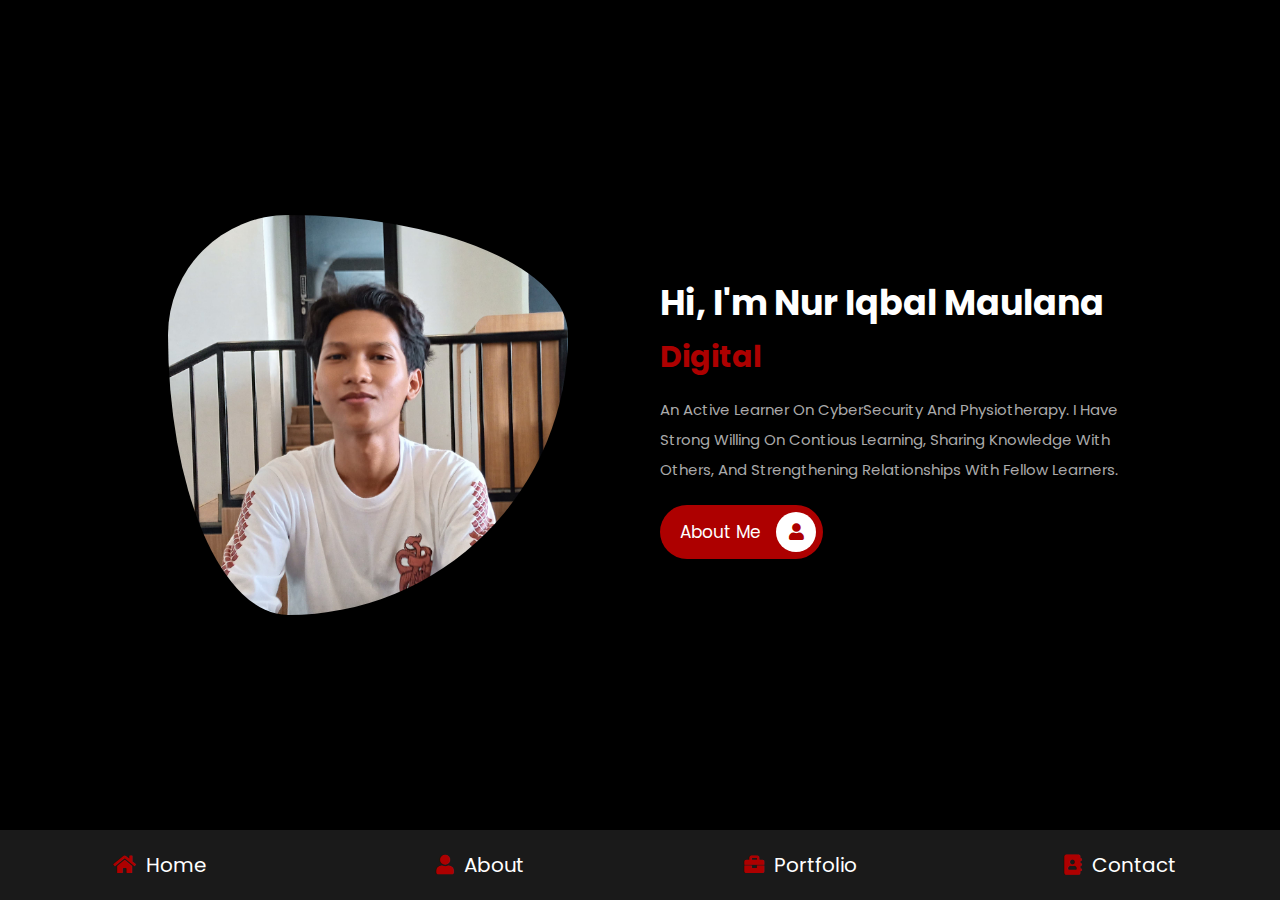
<file: index.html>
<!DOCTYPE html>
<html lang="en">
<head>
    <meta charset="UTF-8">
    <meta name="viewport" content="width=device-width, initial-scale=1.0">
    <title>Home</title>
        <!-- font awesome cdn link -->
        <link rel="stylesheet" href="https://cdnjs.cloudflare.com/ajax/libs/font-awesome/5.15.4/css/all.min.css">
    
        <!-- custom css file link-->
        <link rel="stylesheet" href="css/style.css">
</head>
<body>
<!-- navbar section starts -->

    <nav class="navbar">
        <a href="index.html"> <i class="fas fa-home"></i> <span>home</span> </a>
        <a href="about.html"> <i class="fas fa-user"></i> <span>about</span> </a>
        <a href="portofolio.html"> <i class="fas fa-briefcase"></i> <span>portfolio</span> </a>
        <a href="contact.html"> <i class="fas fa-address-book"></i> <span>contact</span> </a>

    </nav>

<!-- navbar section ends -->

<!-- home section starts -->
    <section class="home">
        <div class="image">
            <img src="images/me.JPG" alt="">
        </div>

        <div class="content">
            <h1>Hi, i'm nur iqbal maulana</h1>
            <h3><span id="dynamic-text" typing-speed="70" typing-delay="100" words="Digital Forensics, Network Administrator, CyberOps, Physiotherapist"></span>&nbsp;</h3>
            <p>An Active learner on CyberSecurity and Physiotherapy. I have strong willing on contious learning, sharing knowledge with others, and strengthening relationships with fellow learners.</p>
            <a href="about.html" class="btn"> about me <i class="fas fa-user"></i> </a>
        </div>

    </section>
<!-- home section ends -->

<script src="js.js"></script>
</body>
</html>
</file>
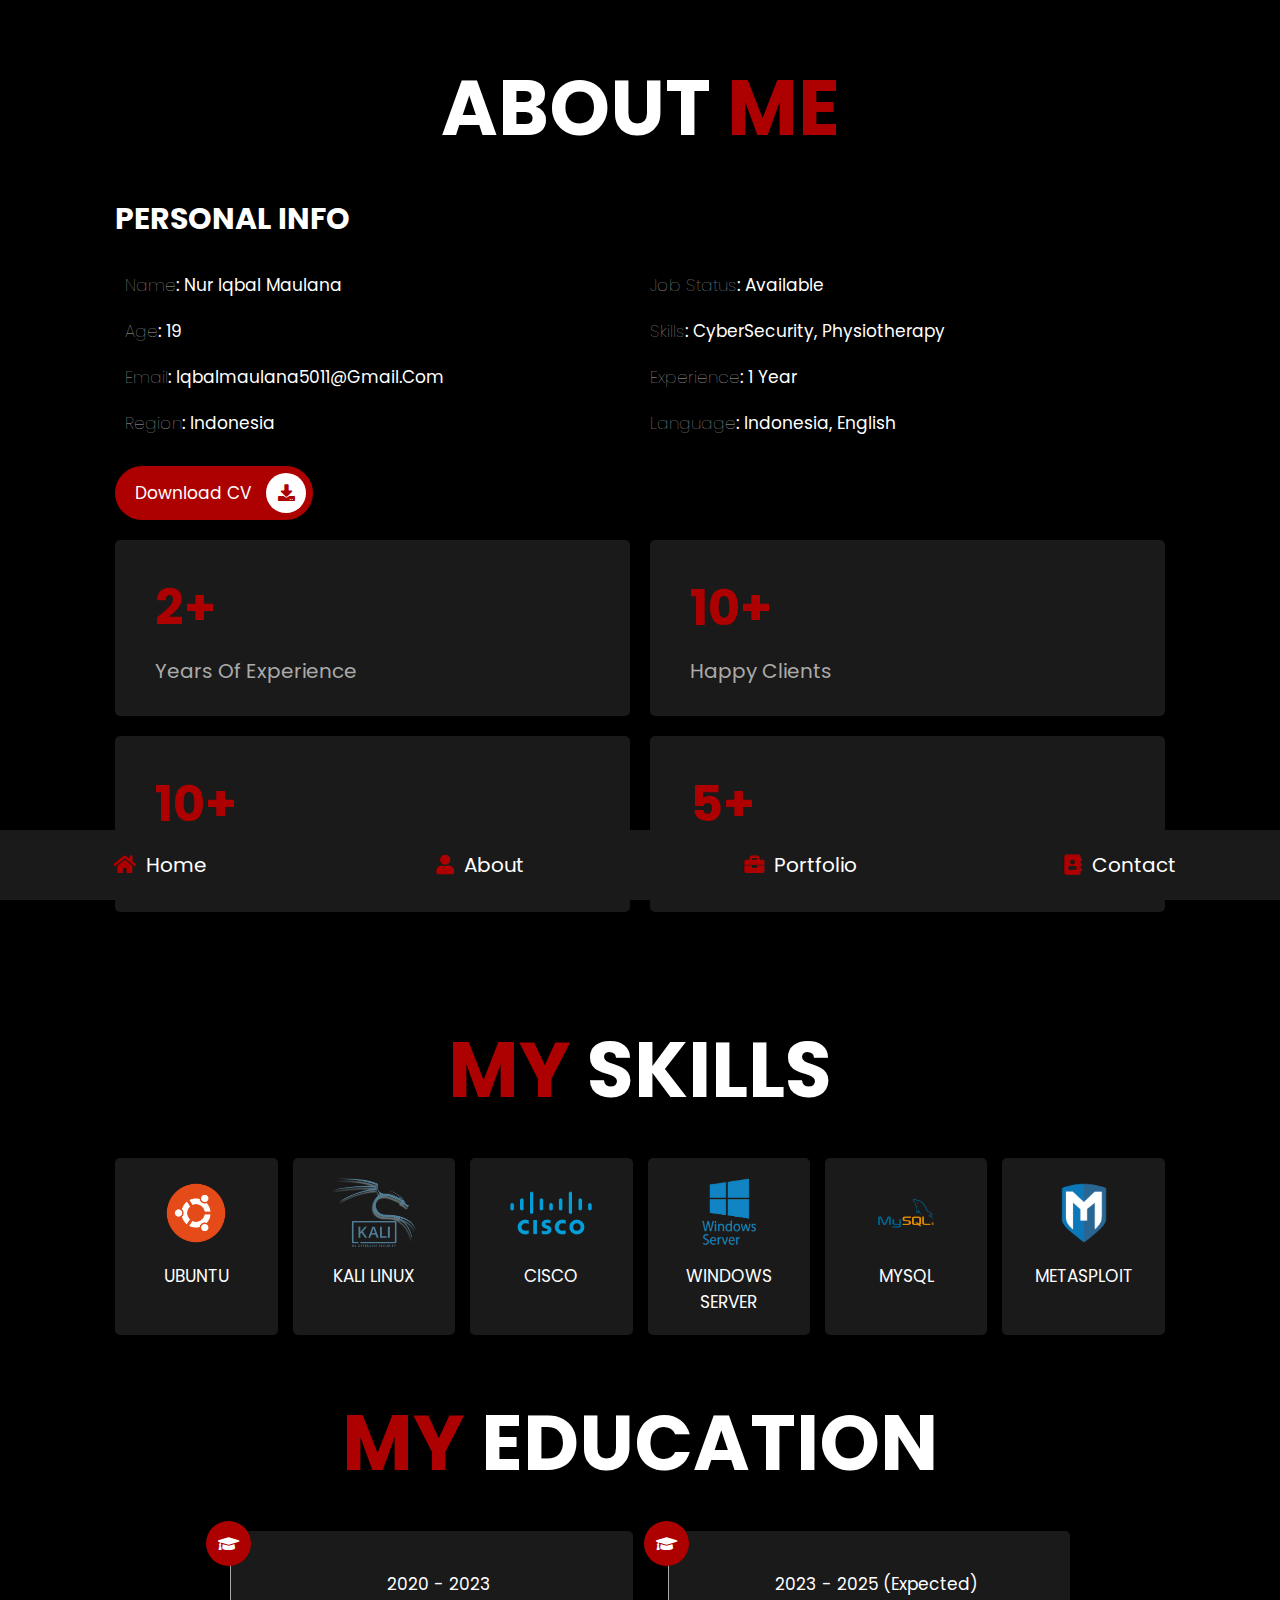
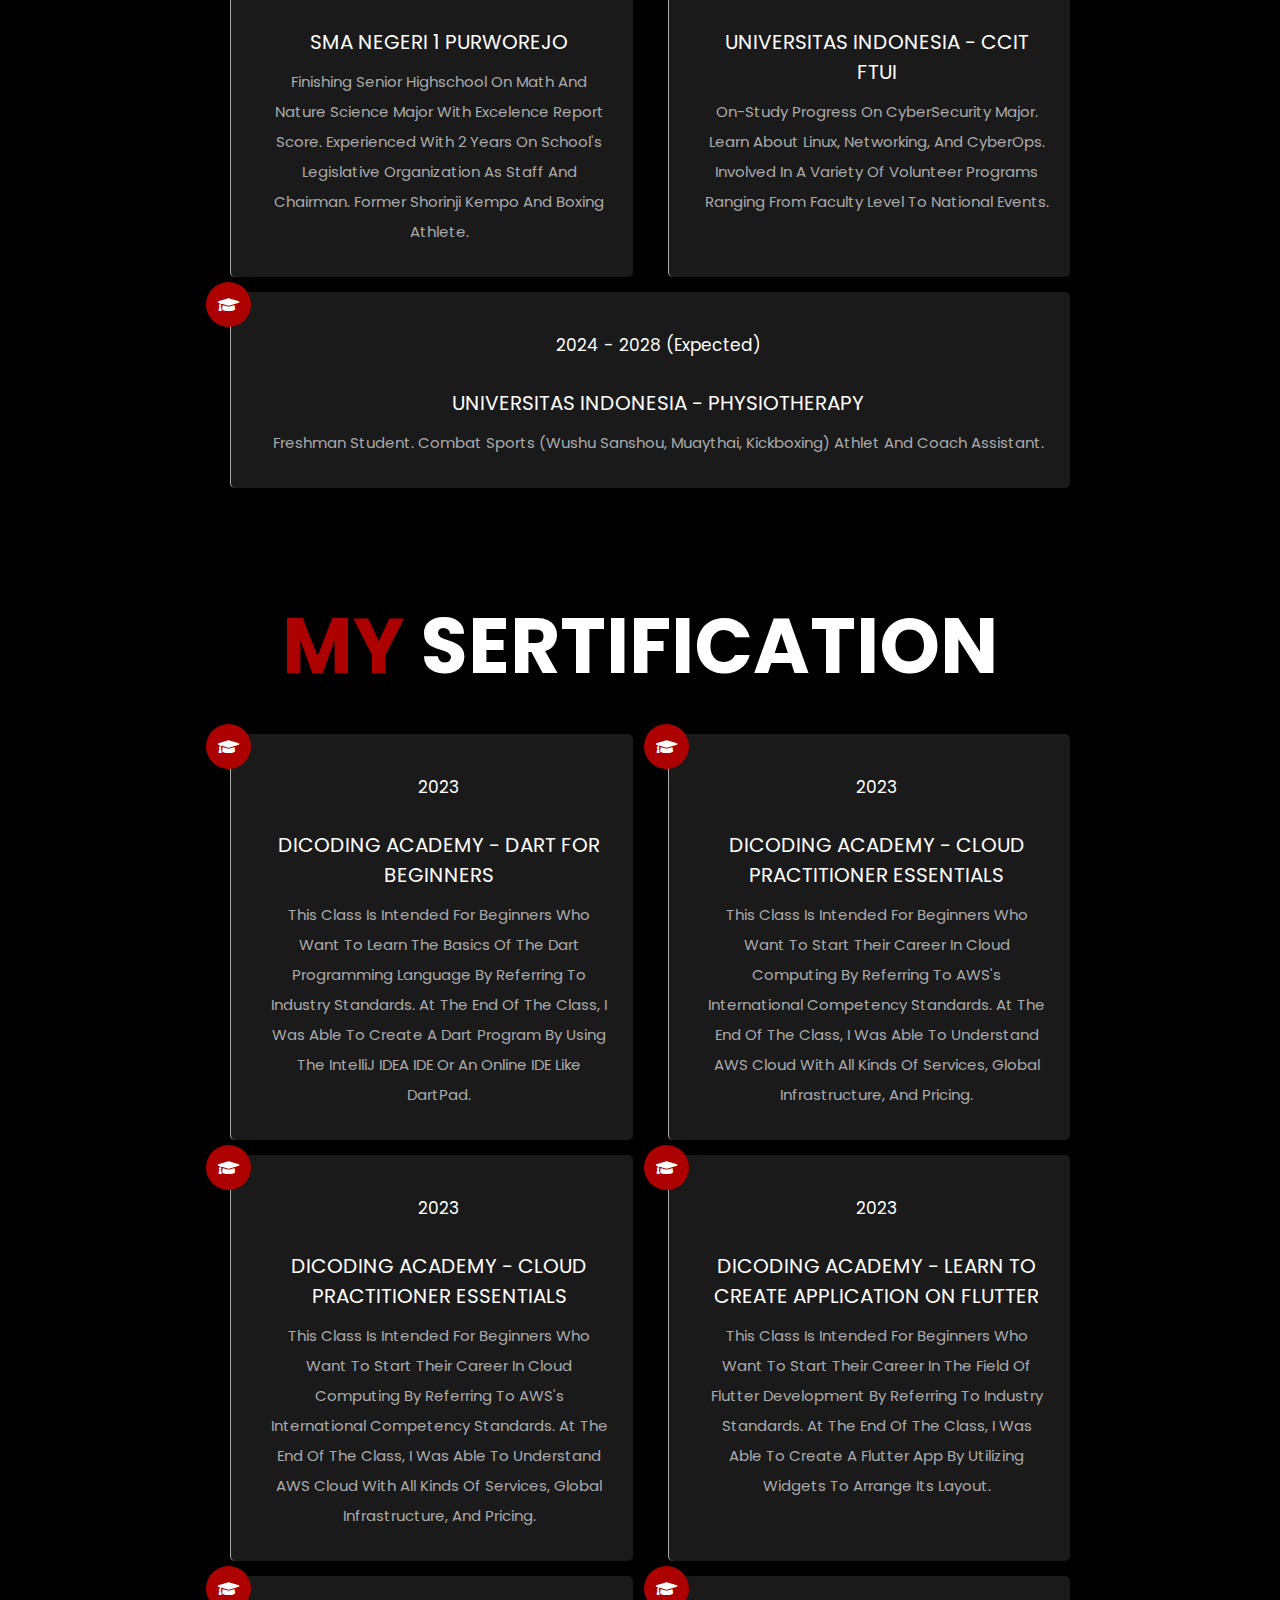
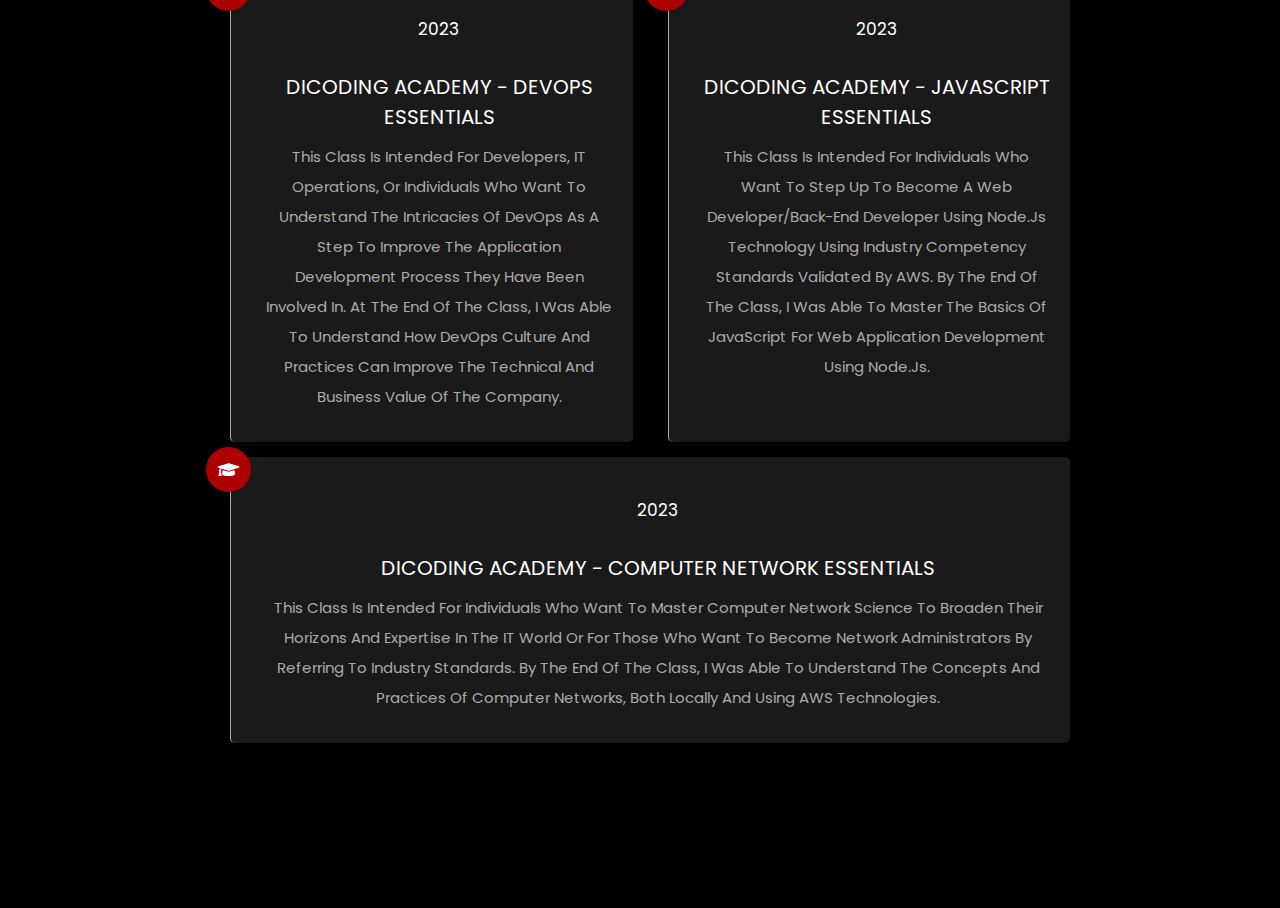
<file: about.html>
<!DOCTYPE html>
<html lang="en">
<head>
    <meta charset="UTF-8">
    <meta name="viewport" content="width=device-width, initial-scale=1.0">
    <title>About</title>
        <!-- font awesome cdn link -->
        <link rel="stylesheet" href="https://cdnjs.cloudflare.com/ajax/libs/font-awesome/5.15.4/css/all.min.css">
    
        <!-- custom css file link-->
        <link rel="stylesheet" href="css/style.css">
</head>
<body>
<!-- navbar section starts -->

<nav class="navbar">
    <a href="index.html"> <i class="fas fa-home"></i> <span>home</span> </a>
    <a href="about.html"> <i class="fas fa-user"></i> <span>about</span> </a>
    <a href="portofolio.html"> <i class="fas fa-briefcase"></i> <span>portfolio</span> </a>
    <a href="contact.html"> <i class="fas fa-address-book"></i> <span>contact</span> </a>
</nav>

<!-- navbar section ends -->

<!-- about section starts -->

<section class="about">
    <h1 class="heading"> about <span>me</span> </h1>
    <div class="row">
        <div class="info-container">
            <h1>personal info</h1>
            <div class="box-container">
                <div class="box">
                    <h3> <span>name</span>: Nur Iqbal Maulana</h3>
                    <h3> <span>age</span>: 19</h3>
                    <h3> <span>email</span>: iqbalmaulana5011@gmail.com</h3>
                    <h3> <span>region</span>: Indonesia</h3>
                </div>

                <div class="box">
                    <h3> <span>job status</span>: available</h3>
                    <h3> <span>skills</span>: CyberSecurity, Physiotherapy</h3>
                    <h3> <span>experience</span>: 1 year</h3>
                    <h3> <span>language</span>: indonesia, english</h3>
                </div>
            </div>

        <a href="images/CV.pdf" class="btn"> download CV <i class="fas fa-download"></i> </a>

        <div class="count-container">
            <div class="box">
                <h3>2+</h3>
                <p>years of experience</p>
            </div>

            <div class="box">
                <h3>10+</h3>
                <p>happy clients</p>
            </div>

            <div class="box">
                <h3>10+</h3>
                <p>project completed</p>
            </div>

            <div class="box">
                <h3>5+</h3>
                <p>machine experienced</p>
            </div>
 
        </div>
    </div>

</section>
<!-- about section ends -->

<!-- skill section starts-->
<section class="skills">

    <h1 class="heading"> <span>my</span> skills </h1>

    <div class="box-container">
        <div class="box">
            <img src="images/icon-1.png">
            <h3>Ubuntu</h3>
        </div>
        <div class="box">
            <img src="images/icon-2.png">
            <h3>Kali Linux</h3>
        </div>
        <div class="box">
            <img src="images/icon-3.png">
            <h3>Cisco</h3>
        </div>
        <div class="box">
            <img src="images/icon-4.png">
            <h3>Windows Server</h3>
        </div>
        <div class="box">
            <img src="images/icon-5.png">
            <h3>MySql</h3>
        </div>
        <div class="box">
            <img src="images/icon-6.png">
            <h3>Metasploit</h3>
        </div>
    </div>

</sectin>
<!-- skill section ends-->

<!-- education section starts-->

<section class="education">
    <h1 class="heading"> <span>my</span> education </h1>

    <div class="box-container">

        <div class="box">
            <i class="fas fa-graduation-cap"></i>
            <span>2020 - 2023</span>
            <h3>SMA NEGERI 1 PURWOREJO</h3>
            <p>Finishing senior highschool on Math and Nature Science major with excelence report score. Experienced with 2 years on school's legislative organization as staff and chairman. Former Shorinji Kempo and Boxing Athlete.</p>
        </div>

        <div class="box">
            <i class="fas fa-graduation-cap"></i>
            <span>2023 - 2025 (Expected)</span>
            <h3>Universitas Indonesia - CCIT FTUI</h3>
            <p>On-Study progress on CyberSecurity Major. Learn about linux, networking, and CyberOps. Involved in a variety of volunteer programs ranging from faculty level to national events.</p>
        </div>

        <div class="box">
            <i class="fas fa-graduation-cap"></i>
            <span>2024 - 2028 (Expected)</span>
            <h3>Universitas Indonesia - Physiotherapy</h3>
            <p>Freshman student. Combat Sports (Wushu Sanshou, Muaythai, Kickboxing) athlet and coach assistant.</p>
        </div>


    </div>
</section>

<!-- education section ends-->

<!-- sertification section starts-->
<section class="education">
    <h1 class="heading"> <span>my</span> sertification </h1>

    <div class="box-container">

        <div class="box">
            <i class="fas fa-graduation-cap"></i>
            <span>2023</span>
            <h3>Dicoding Academy - Dart for Beginners</h3>
            <p>This class is intended for beginners who want to learn the basics of the Dart programming language by referring to industry standards. At the end of the class, I was able to create a Dart program by using the IntelliJ IDEA IDE or an Online IDE like DartPad.</p>
        </div>

        <div class="box">
            <i class="fas fa-graduation-cap"></i>
            <span>2023</span>
            <h3>Dicoding Academy - Cloud Practitioner Essentials</h3>
            <p>This class is intended for beginners who want to start their career in cloud computing by referring to AWS's international competency standards. At the end of the class, I was able to understand AWS Cloud with all kinds of services, global infrastructure, and pricing.</p>
        </div>

        <div class="box">
            <i class="fas fa-graduation-cap"></i>
            <span>2023</span>
            <h3>Dicoding Academy - Cloud Practitioner Essentials</h3>
            <p>This class is intended for beginners who want to start their career in cloud computing by referring to AWS's international competency standards. At the end of the class, I was able to understand AWS Cloud with all kinds of services, global infrastructure, and pricing.</p>
        </div>

        <div class="box">
            <i class="fas fa-graduation-cap"></i>
            <span>2023</span>
            <h3>Dicoding Academy - Learn to create application on Flutter</h3>
            <p>This class is intended for beginners who want to start their career in the field of Flutter Development by referring to industry standards. At the end of the class, I was able to create a Flutter app by utilizing widgets to arrange its layout.</p>
        </div>

        <div class="box">
            <i class="fas fa-graduation-cap"></i>
            <span>2023</span>
            <h3>Dicoding Academy - DevOps Essentials</h3>
            <p>This class is intended for Developers, IT Operations, or individuals who want to understand the intricacies of DevOps as a step to improve the application development process they have been involved in. At the end of the class, I was able to understand how DevOps culture and practices can improve the technical and business value of the company.</p>
        </div>

        <div class="box">
            <i class="fas fa-graduation-cap"></i>
            <span>2023 </span>
            <h3>Dicoding Academy - JavaScript Essentials</h3>
            <p>This class is intended for individuals who want to step up to become a Web Developer/Back-end developer using Node.js technology using industry competency standards validated by AWS. By the end of the class, I was able to master the basics of JavaScript for web application development using Node.Js.</p>
        </div>

        <div class="box">
            <i class="fas fa-graduation-cap"></i>
            <span>2023 </span>
            <h3>Dicoding Academy - Computer Network Essentials</h3>
            <p>This class is intended for individuals who want to master computer network science to broaden their horizons and expertise in the IT world or for those who want to become Network Administrators by referring to industry standards. By the end of the class, I was able to understand the concepts and practices of computer networks, both locally and using AWS technologies.</p>
        </div>

    </div>
<!-- sertification section ends-->
</body>
</html>
</file>
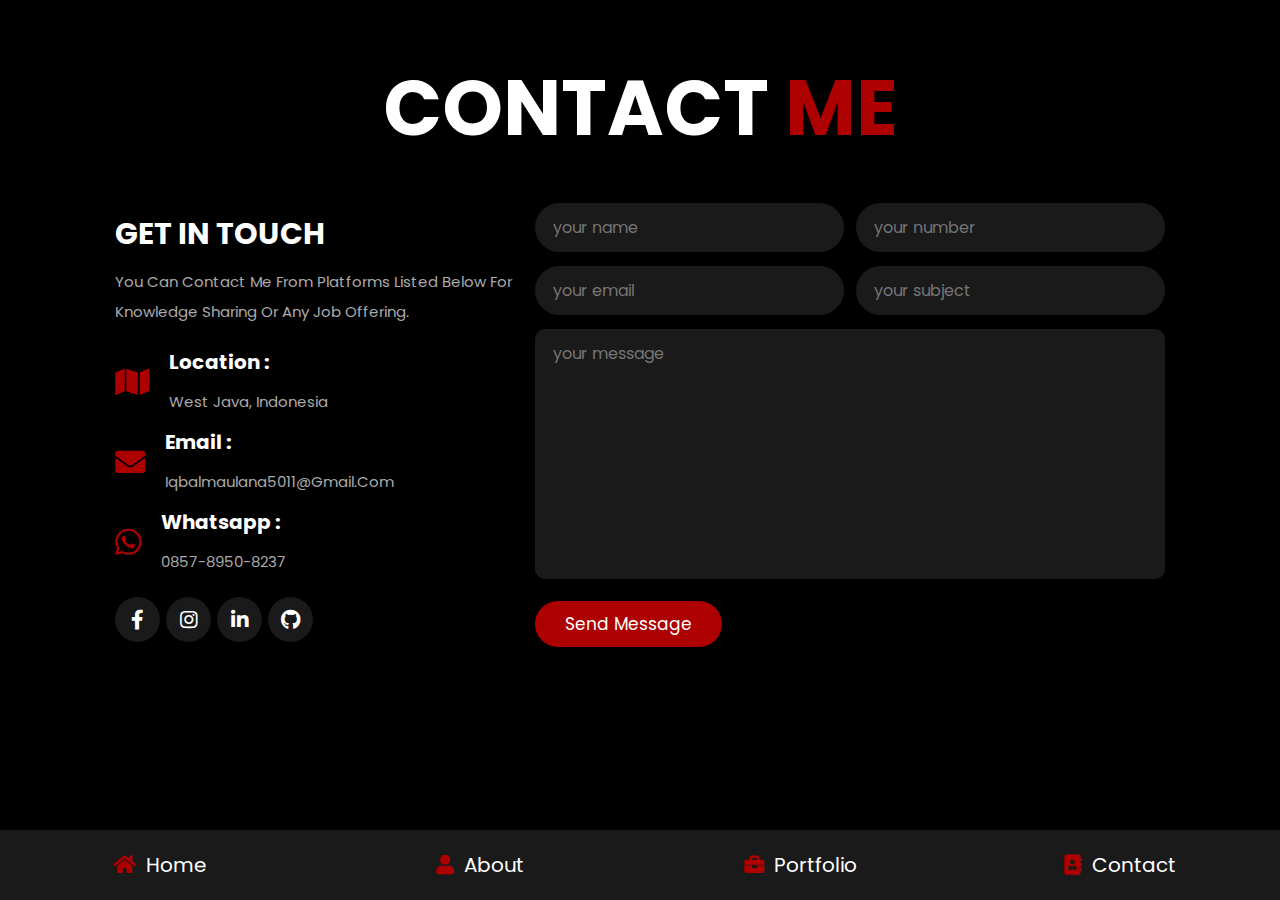
<file: contact.html>
<!DOCTYPE html>
<html lang="en">
<head>
    <meta charset="UTF-8">
    <meta name="viewport" content="width=device-width, initial-scale=1.0">
    <title>Contact</title>
        <!-- font awesome cdn link -->
        <link rel="stylesheet" href="https://cdnjs.cloudflare.com/ajax/libs/font-awesome/5.15.4/css/all.min.css">
    
        <!-- custom css file link-->
        <link rel="stylesheet" href="css/style.css">
</head>
<body>
    <!-- navbar section starts -->

    <nav class="navbar">
        <a href="index.html"> <i class="fas fa-home"></i> <span>home</span> </a>
        <a href="about.html"> <i class="fas fa-user"></i> <span>about</span> </a>
        <a href="portofolio.html"> <i class="fas fa-briefcase"></i> <span>portfolio</span> </a>
        <a href="contact.html"> <i class="fas fa-address-book"></i> <span>contact</span> </a>
    </nav>

    <!-- navbar section ends -->

    <!-- contact section starts -->

    <section class="contact">
        <h1 class="heading"> contact <span>me</span> </h1>

        <div class="row">
            <div class="info-container">
                <h1>get in touch</h1>
                <p>You can contact me from platforms listed below for knowledge sharing or any job offering.</p>

                <div class="box-container">

                    <div class="box">
                        <i class="fas fa-map"></i>

                        <div class="info">
                            <h3>Location :</h3>
                            <p>West Java, Indonesia</p>
                        </div>
                    </div>

                    <div class="box">
                        <i class="fas fa-envelope"></i>

                        <div class="info">
                            <h3>email :</h3>
                            <p>iqbalmaulana5011@gmail.com</p>
                        </div>
                    </div>

                    <div class="box">
                        <i class="fab fa-whatsapp"></i>

                        <div class="info">
                            <h3>Whatsapp :</h3>
                            <p>0857-8950-8237</p>
                        </div>
                    </div>
                </div>

                <div class="share">
                    <a href="https://www.facebook.com/profile.php?id=100072590963891" class="fab fa-facebook-f"></a>
                    <a href="https://www.instagram.com/iqb.mln/" class="fab fa-instagram"></a>
                    <a href="https://www.linkedin.com/in/nur-iqbal-maulana-7375371ba" class="fab fa-linkedin-in"></a>
                    <a href="https://github.com/iqbalkopling01" class="fab fa-github"></a>
                </div>
        </div>
        
        <form action="">
            <div class="inputBox">
                <input type="text" placeholder="your name">
                <input type="number" placeholder="your number">
            </div>

            <div class="inputBox">
                <input type="email" placeholder="your email">
                <input type="text" placeholder="your subject">
            </div>

            <textarea name="" placeholder="your message" id="" cols="30" rows="10"></textarea>

            <input type="submit" value="send message" class="btn">

        </form>

        </div>

    </section>

    <!-- contact section ends -->

</body>
</html>
</file>
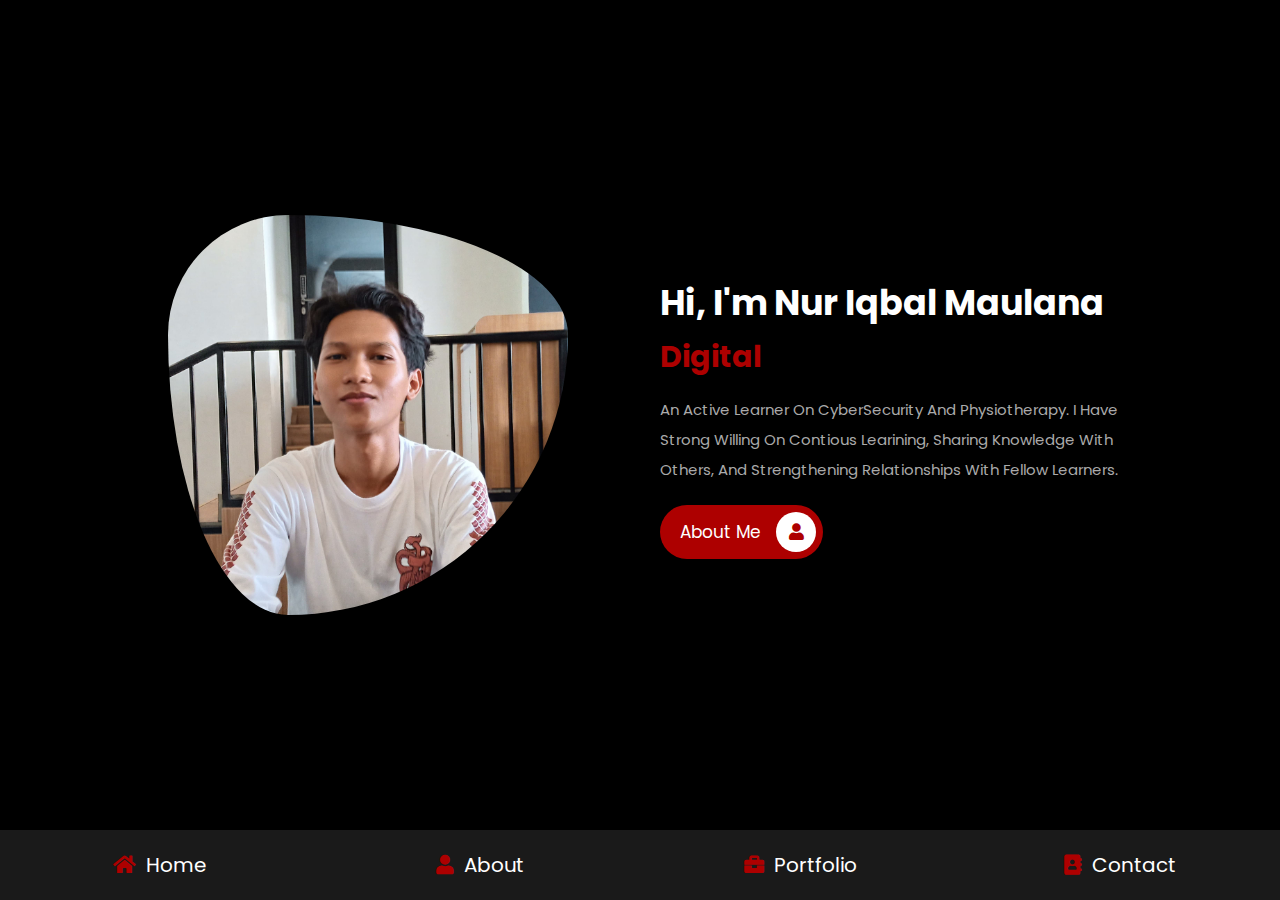
<file: home.html>
<!DOCTYPE html>
<html lang="en">
<head>
    <meta charset="UTF-8">
    <meta name="viewport" content="width=device-width, initial-scale=1.0">
    <title>Home</title>
        <!-- font awesome cdn link -->
        <link rel="stylesheet" href="https://cdnjs.cloudflare.com/ajax/libs/font-awesome/5.15.4/css/all.min.css">
    
        <!-- custom css file link-->
        <link rel="stylesheet" href="css/style.css">
</head>
<body>
<!-- navbar section starts -->

    <nav class="navbar">
        <a href="home.html"> <i class="fas fa-home"></i> <span>home</span> </a>
        <a href="about.html"> <i class="fas fa-user"></i> <span>about</span> </a>
        <a href="portofolio.html"> <i class="fas fa-briefcase"></i> <span>portfolio</span> </a>
        <a href="contact.html"> <i class="fas fa-address-book"></i> <span>contact</span> </a>

    </nav>

<!-- navbar section ends -->

<!-- home section starts -->
    <section class="home">
        <div class="image">
            <img src="images/me.JPG" alt="">
        </div>

        <div class="content">
            <h1>Hi, i'm nur iqbal maulana</h1>
            <h3><span id="dynamic-text" typing-speed="70" typing-delay="100" words="Digital Forensics, Network Administrator, CyberOps, Physiotherapist"></span>&nbsp;</h3>
            <p>An Active learner on CyberSecurity and Physiotherapy. I have strong willing on contious learining, sharing knowledge with others, and strengthening relationships with fellow learners.</p>
            <a href="about.html" class="btn"> about me <i class="fas fa-user"></i> </a>
        </div>

    </section>
<!-- home section ends -->

<script src="js.js"></script>
</body>
</html>
</file>
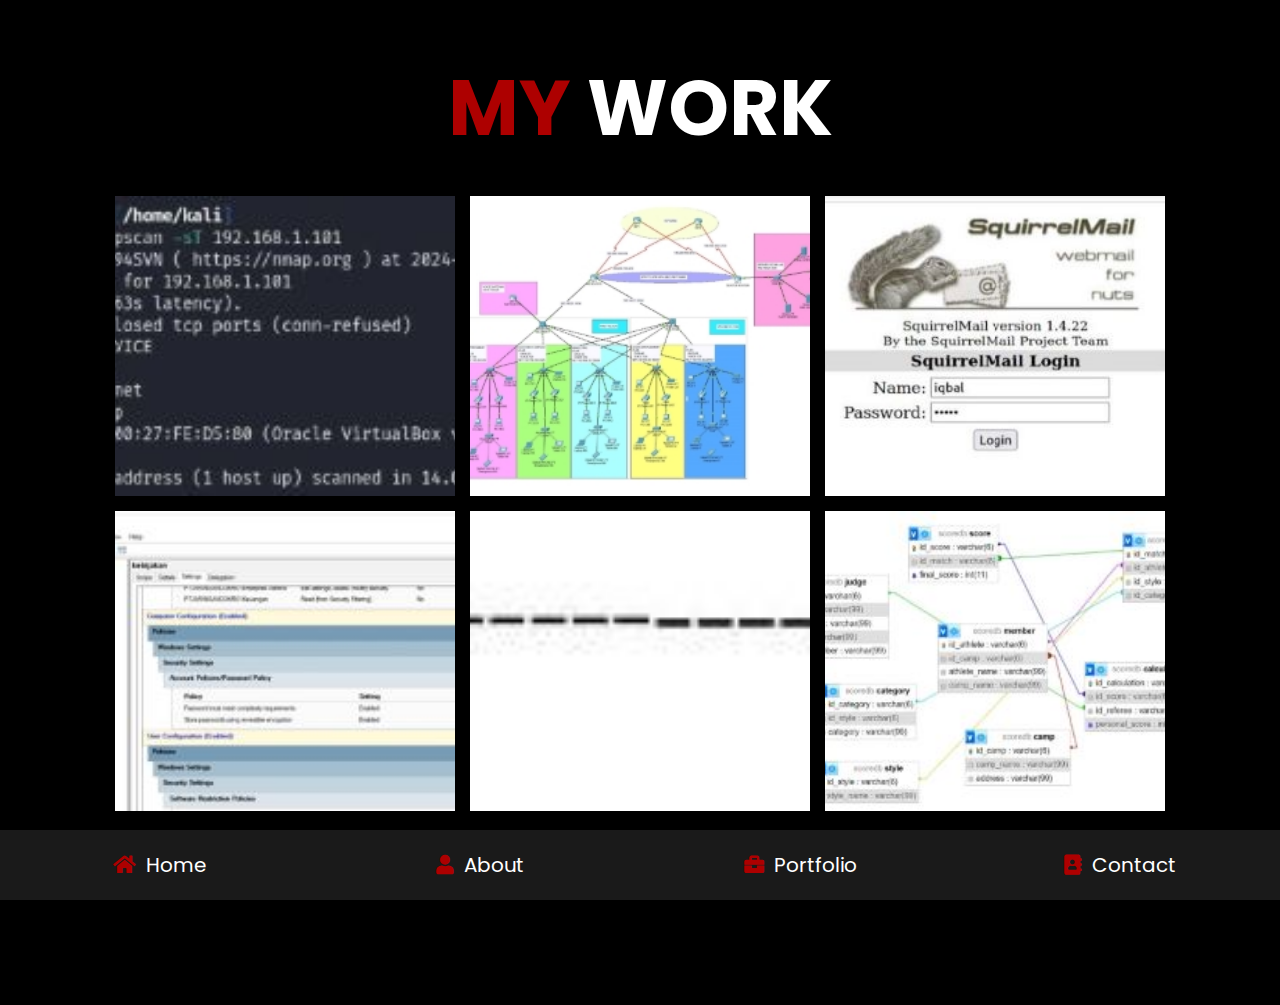
<file: portofolio.html>
<!DOCTYPE html>
<html lang="en">
<head>
    <meta charset="UTF-8">
    <meta name="viewport" content="width=device-width, initial-scale=1.0">
    <title>Portofolio</title>
        <!-- font awesome cdn link -->
        <link rel="stylesheet" href="https://cdnjs.cloudflare.com/ajax/libs/font-awesome/5.15.4/css/all.min.css">
    
        <!-- custom css file link-->
        <link rel="stylesheet" href="css/style.css">
</head>
<body>
    <!-- navbar section starts -->

    <nav class="navbar">
        <a href="index.html"> <i class="fas fa-home"></i> <span>home</span> </a>
        <a href="about.html"> <i class="fas fa-user"></i> <span>about</span> </a>
        <a href="portofolio.html"> <i class="fas fa-briefcase"></i> <span>portfolio</span> </a>
        <a href="contact.html"> <i class="fas fa-address-book"></i> <span>contact</span> </a>
    </nav>

    <!-- navbar section ends -->

<!-- Portofolio section starts -->

<section class="portfolio">

    <h1 class="heading"> <span>my</span> work </h1>

    <div class="box-container"> 

        <div class="box">
            <img src="images/porto1.jpg" alt="">
            <div class="content">
                <h3>project 01</h3>
                <p>This project aims to identify potential vulnerabilities in a sample WebApp using tools in Kali Linux to improve the security of web applications.</p>
                <a href="https://github.com/iqbalkopling01/WebSecurityAnalyst">read more </a>
            </div>
        </div>

        <div class="box">
            <img src="images/porto2.jpg" alt="">
            <div class="content">
                <h3>project 02</h3>
                <p>This project is form of simulation of the use, implementation, of various parts and attributes of the network, using Cisco Packet Tracer.</p>
                <a href="https://github.com/iqbalkopling01/MultiRouterNetwork">read more </a>
            </div>
        </div>

        <div class="box">
            <img src="images/porto3.jpg" alt="">
            <div class="content">
                <h3>project 03</h3>
                <p>This project discusses web servers and mail servers using Ubuntu that aims to configure the architecture and resources of the web server in an integrated environment.</p>
                <a href="https://github.com/iqbalkopling01/WebMailServerProject">read more </a>
            </div>
        </div>

        <div class="box">
            <img src="images/porto4.jpg" alt="">
            <div class="content">
                <h3>project 04</h3>
                <p>This project aims to implement a computer network using single server and some users. The system is designed to support an efficient and integrated network by leveraging several key services.</p>
                <a href="#">read more </a>
            </div>
        </div>

        <div class="box">
            <img src="images/porto5.jpg" alt="">
            <div class="content">
                <h3>project 05</h3>
                <p>This project discusses the implementation of Windows Server configured to integrate and to administer Main and branch server at a company.</p>
                <a href="https://github.com/iqbalkopling01/WinServSolo">read more </a>
            </div>
        </div>

        <div class="box">
            <img src="images/porto6.jpg" alt="">
            <div class="content">
                <h3>project 06</h3>
                <p>The project this time will discuss a general overview of the use and implementation of OOP in the Wushu championship (scoring system).</p>
                <a href="https://github.com/iqbalkopling01/WushuSimpleScorSys">read more </a>
            </div>
        </div>

        <a href="#" class="btn"> More Coming Soon <i class="fa fa-bullhorn"></i> </a>

    </div>

</section>

<!-- Portofolio section ends -->

</body>
</html>
</file>
<file: css/style.css>
@import url("https://fonts.googleapis.com/css?family=Poppins:wght@100;300;400;500; 600; 700&display=swap");
* {
  font-family: "Poppins", sans-serif;
  margin: 0;
  padding: 0;
  box-sizing: border-box;
  text-decoration: none;
  outline: none;
  border: none;
  text-transform: capitalize;
}

html {
  font-size: 62.5%;
  overflow-x: hidden;
}
html::-webkit-scrollbar {
  width: 1rem;
}
html::-webkit-scrollbar-track {
  background: #000000;
}
html::-webkit-scrollbar-thumb {
  background: #ad0000;
  border-radius: 5rem;
}

body {
  background: #000000;
  padding-bottom: 6.5rem;
}

section {
  padding: 5rem 9%;
}

.heading {
  text-align: center;
  font-size: 6vw;
  color: #fff;
  margin-bottom: 3rem;
  text-transform: uppercase;
}
.heading span {
  text-transform: uppercase;
  color: #ad0000;
}

.btn {
  display: inline-block;
  margin-top: 1rem;
  border-radius: 5rem;
  background: #ad0000;
  padding: 0.7rem;
  font-size: 1.7rem;
  color: #fff;
  padding-left: 2rem;
}
.btn i {
  height: 4rem;
  width: 4rem;
  line-height: 4rem;
  font-size: 1.7rem;
  text-align: center;
  background: #fff;
  color: #ad0000;
  border-radius: 50%;
  margin-left: 1rem;
  transition: 0.2s linear;
}
.btn:hover i {
  margin-left: 2rem;
}

.navbar {
  position: fixed;
  bottom: 0;
  left: 0;
  right: 0;
  display: flex;
  z-index: 1000;
  align-items: flex-end;
}
.navbar a {
  padding: 2rem;
  font-size: 2rem;
  background: #1a1a1a;
  flex: 1;
  color: #fff;
  text-align: center;
  transition: 0.2s linear;
}
.navbar a i {
  color: #ad0000;
  padding-right: 0.5rem;
}
.navbar a:hover {
  background: #ad0000;
  padding-bottom: 4rem;
}
.navbar a:hover i {
  color: #fff;
}

.home {
  display: flex;
  align-items: center;
  flex-wrap: wrap;
  gap: 4rem;
  min-height: calc(100vh - 6.5rem);
}
.home .image {
  flex: 1 1 42rem;
  text-align: center;
  position: relative;
}
.home .image img {
  width: 40rem;
  height: 40rem;
  border-radius: 30% 70% 70% 30%/30% 30% 70% 70%;
  transition: transform 0.3s ease-in-out;
}
.home .image::before {
  content: "";
  position: absolute;
  top: 50%;
  left: 50%;
  transform: translate(-50%, -50%);
  width: 30rem;
  height: 30rem;
  border-radius: 30% 70% 70% 30%/30% 30% 70% 70%;
  background: transparent;
  box-shadow: 0 0 100px 50px #ad0000;
  opacity: 0;
  transition: opacity 0.4s ease-in-out, transform 0.4s ease-in-out;
  z-index: -1;
}
.home .image:hover::before {
  opacity: 1;
  transform: translate(-50%, -50%) scale(1.1);
}
.home .image:hover img {
  transform: scale(1.05);
}
.home .content {
  flex: 1 1 42rem;
}
.home .content h1 {
  color: white;
  font-size: 3.5rem;
  padding-bottom: 0.5rem;
}
.home .content h3 {
  font-size: 3rem;
  color: #ad0000;
  padding: 0;
  display: inline-block;
  position: relative;
  overflow: hidden;
  width: 100%;
  white-space: nowrap;
}
.home .content h3.typing {
  animation: typing var(--typing-duration, 0.1s) steps(var(--steps, 2)) var(--typing-delay, 0.1s) forwards, blink 0.1s step-end infinite;
}
.home .content h3.deleting {
  animation: deleting var(--deleting-duration, 0.1s) steps(var(--steps, 2)) var(--deleting-delay, 0.1s) forwards;
}
@keyframes blink {
  50% {
    border-color: transparent;
  }
}
@keyframes typing {
  from {
    width: 0;
  }
  to {
    width: 100%;
  }
}
@keyframes deleting {
  from {
    width: 100%;
  }
  to {
    width: 0;
  }
}
.home .content p {
  font-size: 1.5rem;
  color: #aaa;
  padding: 1rem 0;
  line-height: 2;
}

.about .row {
  display: flex;
  align-items: flex-start; /* Ubah dari center ke flex-start */
  flex-wrap: wrap;
  gap: 2rem;
}
.about .row .info-container {
  flex: 1 1 42rem;
}
.about .row .info-container h1 {
  font-size: 3rem;
  color: #fff;
  text-transform: uppercase;
  padding-bottom: 1rem;
}
.about .row .info-container .box-container {
  padding: 1rem;
  display: flex;
  flex-wrap: wrap;
  gap: 2rem;
}
.about .row .info-container .box-container .box {
  flex: 1 1 20rem;
}
.about .row .info-container .box-container .box h3 {
  font-size: 1.7rem;
  color: #fff;
  padding: 1rem 0;
  font-weight: normal;
}
.about .row .info-container .box-container .box h3 span {
  color: #aaa;
  font-weight: lighter;
}
.about .row .count-container {
  flex: 1 1 42rem;
  display: grid;
  grid-template-columns: repeat(2, 1fr);
  gap: 2rem;
  padding-top: 2rem;
}
.about .row .count-container .box {
  padding: 3rem 4rem;
  border-radius: 0.5rem;
  background: #1a1a1a;
  box-shadow: 0.5rem 1rem rgba(0, 0, 0, 0.7);
}
.about .row .count-container .box h3 {
  font-size: 5rem;
  color: #ad0000;
}
.about .row .count-container .box p {
  padding-top: 1rem;
  font-size: 2rem;
  color: #aaa;
}

.skills .box-container {
  display: grid;
  grid-template-columns: repeat(auto-fit, minmax(16rem, 1fr));
  gap: 1.5rem;
}
.skills .box-container .box {
  padding: 2rem;
  text-align: center;
  box-shadow: 0.5rem 1rem rgba(0, 0, 0, 0.7);
  border-radius: 0.5rem;
  background: #1a1a1a;
}
.skills .box-container .box:hover {
  background: #fff;
}
.skills .box-container .box:hover h3 {
  color: #000000;
}
.skills .box-container .box img {
  height: 7rem;
  margin-bottom: 1rem;
}
.skills .box-container .box h3 {
  color: white;
  font-size: 1.7rem;
  font-weight: normal;
  text-transform: uppercase;
}

.education .box-container {
  display: flex;
  flex-wrap: wrap;
}
.education .box-container .box {
  flex: 1 1 30rem;
  margin-left: 2rem;
  padding: 2rem;
  padding-top: 4rem;
  padding-bottom: 3rem;
  padding-left: 3.5rem;
  padding-bottom: 3rem;
  border-left: 0.1rem solid #aaa;
  position: relative;
}
.education .box-container .box i {
  height: 4.5rem;
  width: 4.5rem;
  line-height: 4.5rem;
  font-size: 1.7rem;
  border-radius: 50%;
  background: #ad0000;
  color: #fff;
  text-align: center;
  position: absolute;
  top: -1rem;
  left: -2.5rem;
}
.education .box-container .box span {
  font-size: 1.7rem;
  color: white;
  border-radius: 5rem;
  padding: 0.5rem 1.5rem;
  background: #1a1a1a;
}
.education .box-container .box h3 {
  font-size: 2rem;
  padding: 1rem 0;
  color: #fff;
  padding-top: 3rem;
  font-weight: normal;
}
.education .box-container .box p {
  font-size: 1.5rem;
  color: #aaa;
  line-height: 2;
}

.portfolio {
  text-align: center;
}
.portfolio .box-container {
  display: grid;
  grid-template-columns: repeat(auto-fit, minmax(31rem, 1fr));
  gap: 1.5rem;
}
.portfolio .box-container .box {
  height: 30rem;
  overflow: hidden;
  position: relative;
}
.portfolio .box-container .box:hover .content {
  transform: translateY(0);
}
.portfolio .box-container .box img {
  height: 100%;
  width: 100%;
  -o-object-fit: cover;
     object-fit: cover;
}
.portfolio .box-container .box .content {
  position: absolute;
  top: 0;
  left: 0;
  height: 100%;
  width: 100%;
  background: #1a1a1a;
  display: flex;
  flex-flow: column;
  align-items: center;
  justify-content: center;
  padding: 2rem;
  transform: translateY(-100%);
  transition: 0.2s linear;
}
.portfolio .box-container .box .content h3 {
  font-size: 2.5rem;
  color: #fff;
  text-transform: uppercase;
  font-weight: normal;
}
.portfolio .box-container .box .content p {
  padding: 1rem 0;
  font-size: 1.5rem;
  line-height: 2;
  color: #aaa;
}
.portfolio .box-container .box .content a {
  font-size: 2rem;
  color: #ad0000;
}
.portfolio .box-container .box .content a:hover {
  color: #fff;
}

.contact .row {
  display: flex;
  align-items: center;
  flex-wrap: wrap;
  gap: 2rem;
}
.contact .row .info-container {
  width: 40rem;
  padding-top: 1rem;
}
.contact .row .info-container h1 {
  font-size: 3rem;
  text-transform: uppercase;
  color: #fff;
}
.contact .row .info-container p {
  font-size: 1.5rem;
  line-height: 2;
  color: #aaa;
  padding: 1rem 0;
}
.contact .row .box-container {
  padding: 1rem 0;
}
.contact .row .box-container .box {
  display: flex;
  gap: 2rem;
}
.contact .row .box-container .box i {
  font-size: 3rem;
  color: #ad0000;
  padding-top: 2rem;
}
.contact .row .box-container .box h3 {
  font-size: 2rem;
  color: #fff;
}
.contact .row .share a {
  font-size: 2rem;
  height: 4.5rem;
  width: 4.5rem;
  line-height: 4.5rem;
  border-radius: 50%;
  background: #1a1a1a;
  color: #fff;
  margin-right: 0.3rem;
  text-align: center;
}
.contact .row .share a:hover {
  background: #ad0000;
}
.contact .row form {
  flex: 1 1 35rem;
}
.contact .row form .inputBox {
  display: flex;
  flex-wrap: wrap;
  justify-content: space-between;
}
.contact .row form .inputBox input {
  width: 49%;
}
.contact .row form .inputBox input,
.contact .row form textarea {
  border-radius: 5rem;
  padding: 1.2rem 1.8rem;
  font-size: 1.6rem;
  color: #fff;
  text-transform: none;
  margin: 0.7rem 0;
  background: #1a1a1a;
}
.contact .row form textarea {
  width: 100%;
  border-radius: 1rem;
  resize: none;
  height: 25rem;
}
.contact .row form .btn {
  padding: 1rem 3rem;
  cursor: pointer;
}
.contact .row form .btn:hover {
  background: #fff;
  color: #000000;
}

@media (max-width: 1200px) {
  section {
    padding: 3rem 2rem;
  }
  html {
    font-size: 55%;
  }
}
@media (max-width: 768px) {
  .heading {
    font-size: 12vw;
  }
  .navbar a i {
    padding: 0;
  }
  .navbar a span {
    display: none;
  }
  .navbar a:hover {
    padding-bottom: 2rem;
  }
  .home {
    text-align: center;
    gap: 2rem;
  }
  .home .image img {
    height: 30rem;
    width: 30rem;
  }
  .home .content h3 {
    font-size: 3rem;
  }
  .home .content span {
    font-size: 2.5rem;
  }
  .contact.row .inputBox input {
    width: 100%;
    margin-bottom: 2rem;
  }
}
@media (max-width: 450px) {
  html {
    font-size: 50%;
  }
}/*# sourceMappingURL=style.css.map */
</file>
